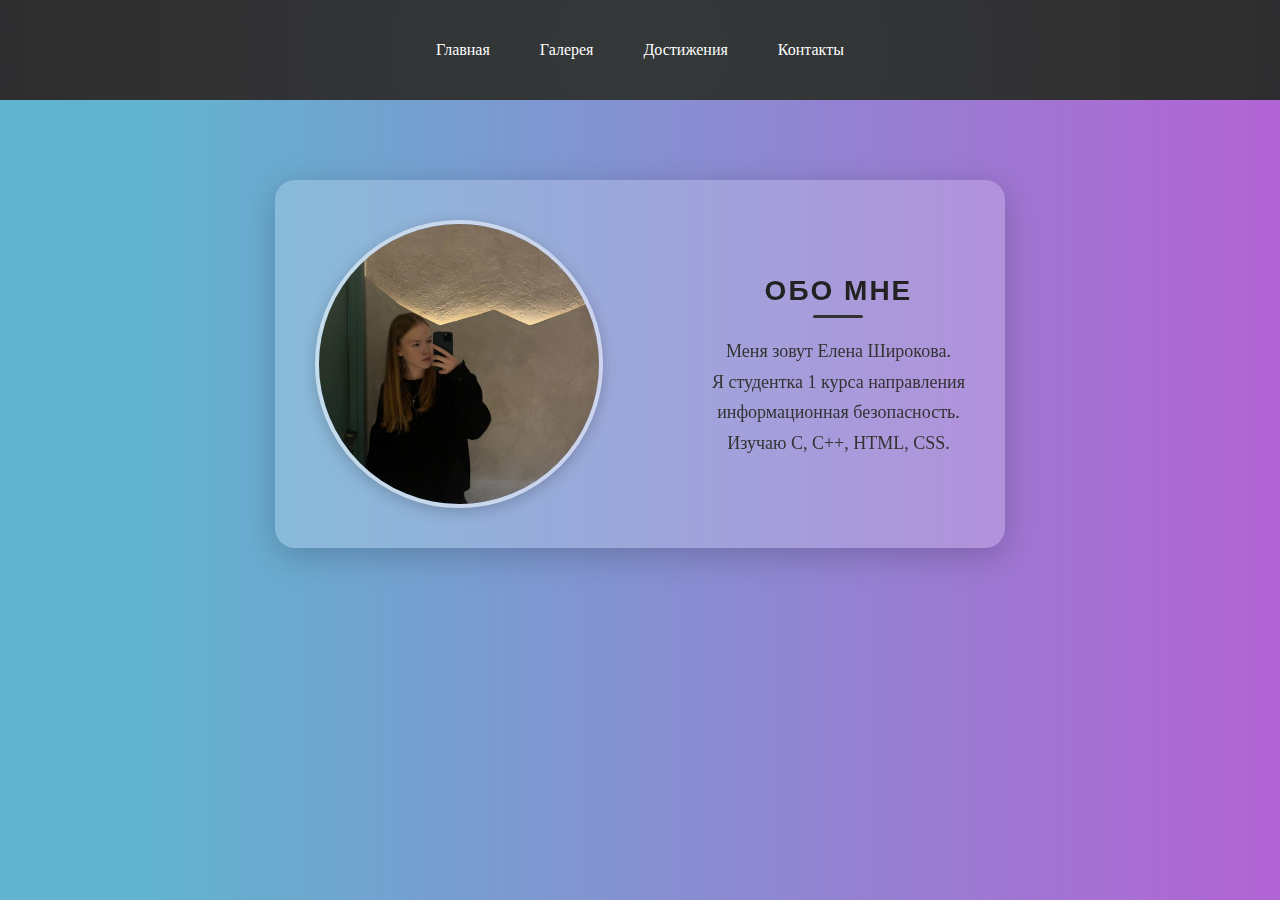
<file: index.html>
<!DOCTYPE html>
<html lang="ru">
<head>
    <meta charset="UTF-8">
    <meta name="viewport" content="width=device-width, initial-scale=1.0">
    <title>Shirokova Elena</title>
    <link rel="stylesheet" href="styles.css">
    <link rel="icon" type="image/png" href="icon-heart-9624283.png">
</head>
<body>
    <header>
        <nav>
            <ul>
                <li><a href="index.html">Главная</a></li>
                <li><a href="gallery.html">Галерея</a></li>
                <li><a href="achievements.html">Достижения</a></li>
                <li><a href="contact.html">Контакты</a></li>
            </ul>
        </nav>
    </header>
    <section class="home">
        <img src="photo/my_photo.jpeg" alt="Моё фото">
        <div class="text">
            <h2>Обо мне</h2>
            <p>Меня зовут Елена Широкова.<br>
                Я студентка 1 курса направления<br> информационная безопасность.<br> 
                Изучаю C, C++, HTML, CSS.
            </p>
        </div>
    </section>
</body>
</html>
</file>
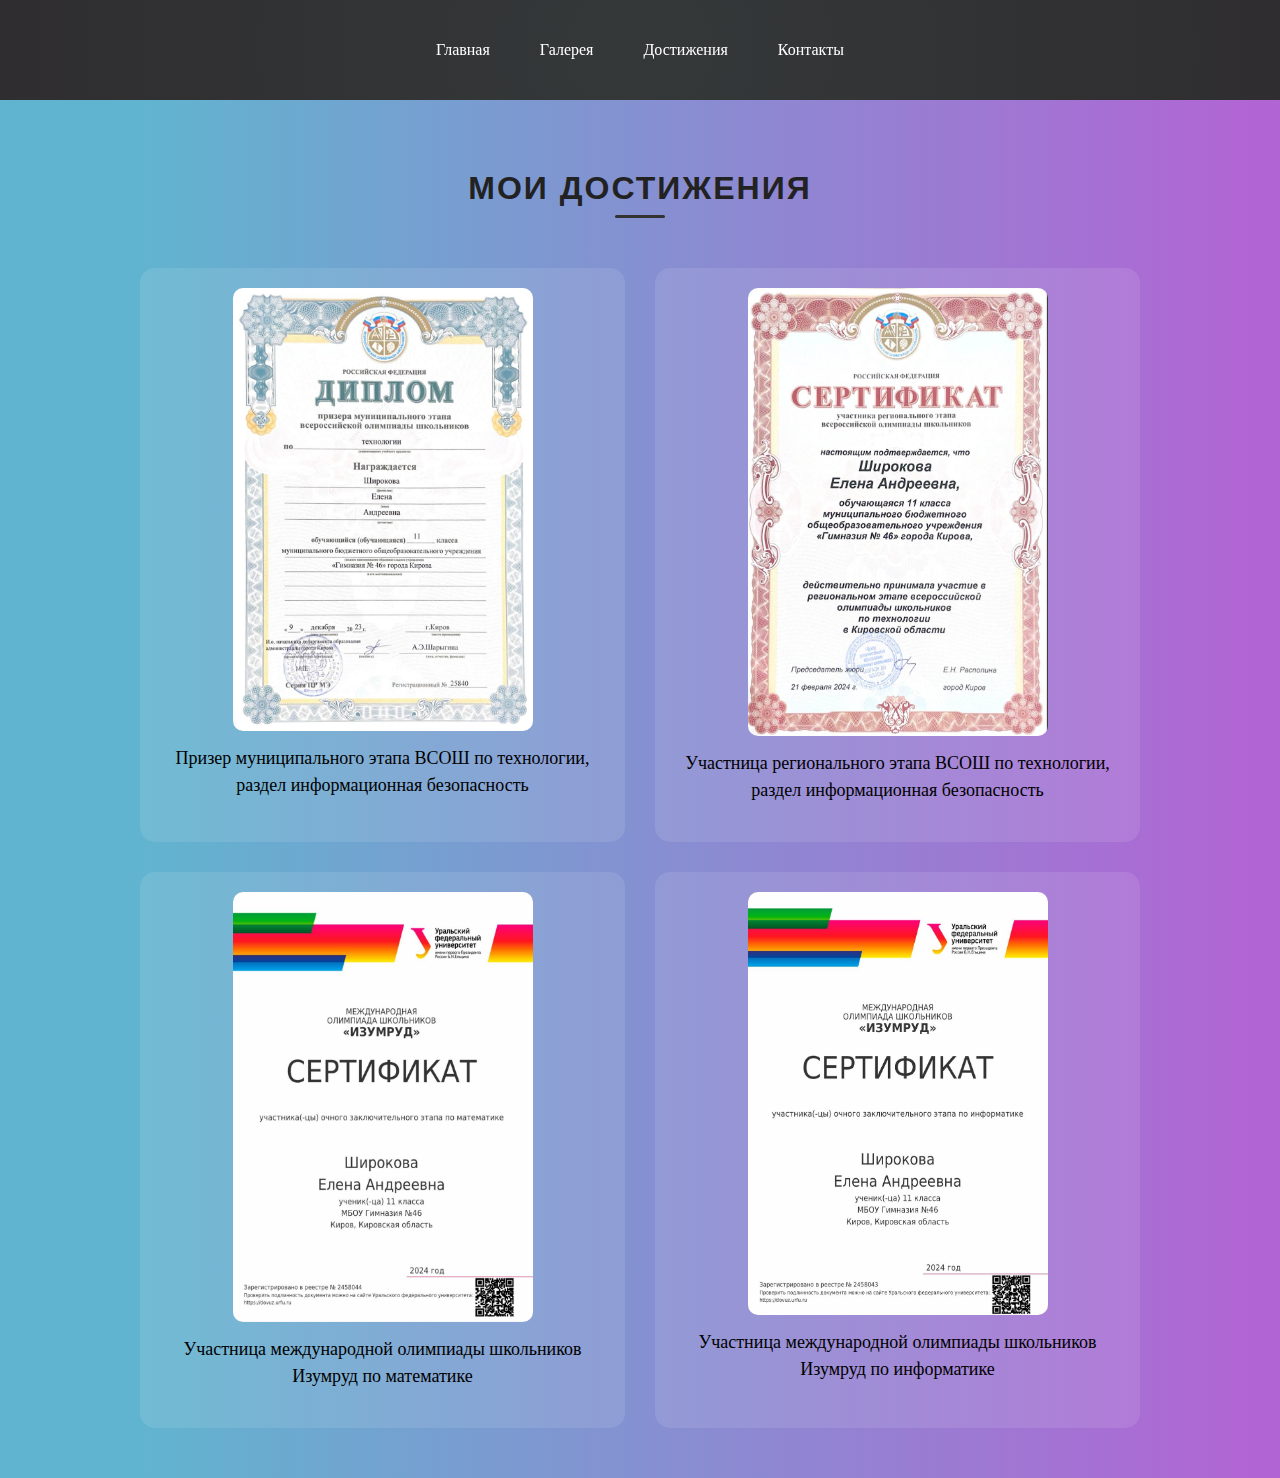
<file: achievements.html>
<!DOCTYPE html>
<html lang="ru">
<head>
    <meta charset="UTF-8">
    <meta name="viewport" content="width=device-width, initial-scale=1.0">
    <title>Достижения</title>
    <link rel="stylesheet" href="styles.css">
    <link rel="icon" type="image/png" href="icon-heart-9624283.png">
</head>
<body>
    <header>
        <nav>
            <ul>
                <li><a href="index.html">Главная</a></li>
                <li><a href="gallery.html">Галерея</a></li>
                <li><a href="achievements.html">Достижения</a></li>
                <li><a href="contact.html">Контакты</a></li>
            </ul>
        </nav>
    </header>
    <section class="achievements">
        <h2>Мои достижения</h2>
        <article>
            <h2 class="visually-hidden">Достижение 1</h2>
            <img src="photo/achievements1.jpeg" alt="Достижение 1">
            <p>Призер муниципального этапа ВСОШ по технологии, раздел информационная безопасность</p>
        </article>
        <article>
            <h2 class="visually-hidden">Достижение 2</h2>
            <img src="photo/achievements2.jpeg" alt="Достижение 2">
            <p>Участница регионального этапа ВСОШ по технологии, раздел информационная безопасность</p>
        </article>
        <article>
            <h2 class="visually-hidden">Достижение 3</h2>
            <img src="photo/achievements3.jpeg" alt="Достижение 3">
            <p>Участница международной олимпиады школьников Изумруд по математике</p>
        </article>
        <article>
            <h2 class="visually-hidden">Достижение 4</h2>
            <img src="photo/achievements4.jpeg" alt="Достижение 4">
            <p>Участница международной олимпиады школьников Изумруд по информатике</p>
        </article>
    </section>
</body>
</html>
</file>
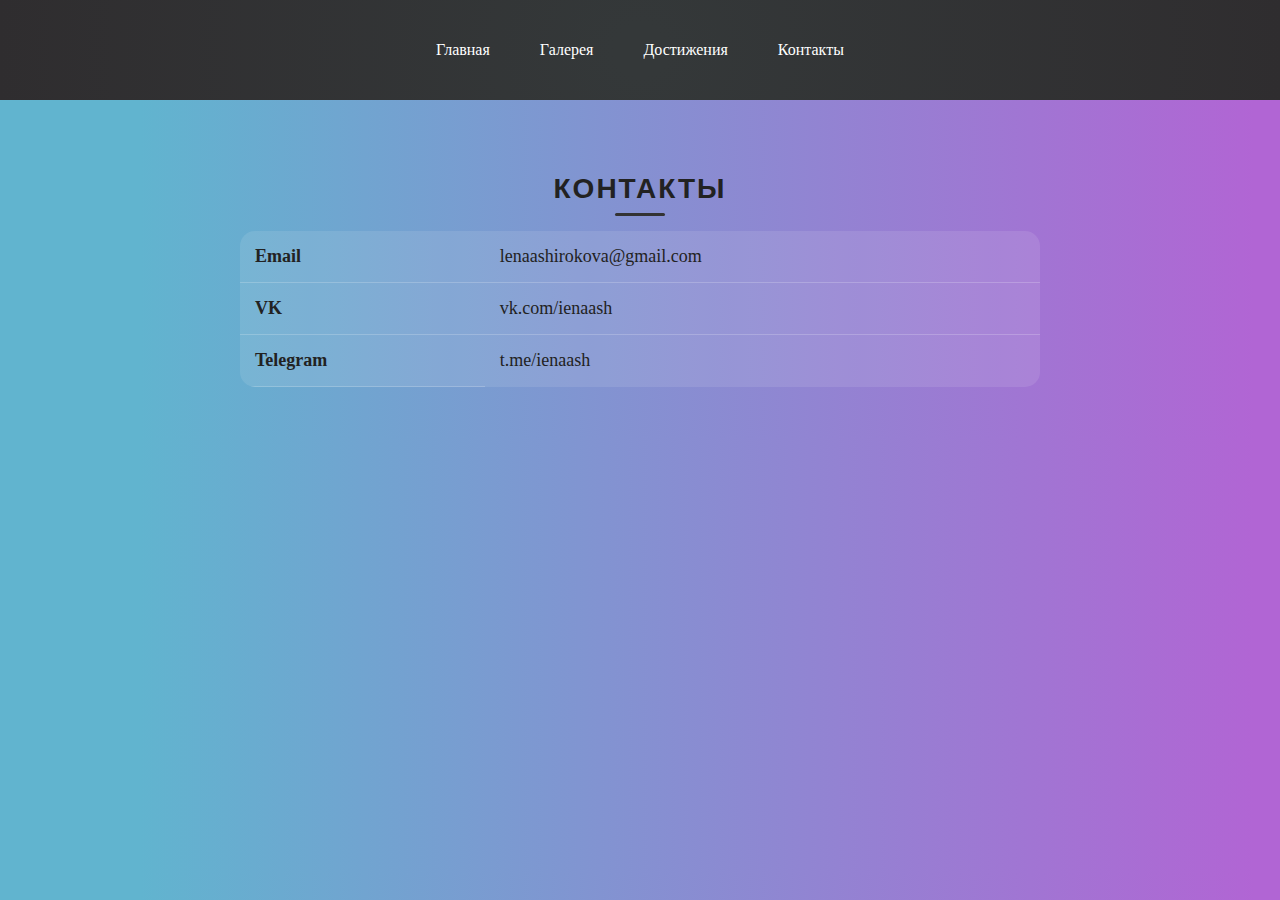
<file: contact.html>
<!DOCTYPE html>
<html lang="ru">
<head>
    <meta charset="UTF-8">
    <meta name="viewport" content="width=device-width, initial-scale=1.0">
    <title>Контакты</title>
    <link rel="stylesheet" href="styles.css">
    <link rel="icon" type="image/png" href="icon-heart-9624283.png">
</head>
<body>
    <header>
        <nav>
            <ul>
                <li><a href="index.html">Главная</a></li>
                <li><a href="gallery.html">Галерея</a></li>
                <li><a href="achievements.html">Достижения</a></li>
                <li><a href="contact.html">Контакты</a></li>
            </ul>
        </nav>
    </header>
    <section class="contacts">
        <h2>Контакты</h2>
        <table>
            <tr>
                <th>Email</th>
                <td><a href="lenaashirokova@gmail.com">lenaashirokova@gmail.com</a></td>
            </tr>
            <tr>
                <th>VK</th>
                <td><a href="https://vk.com/ienaash">vk.com/ienaash</a></td>
            </tr>
            <tr>
                <th>Telegram</th>
                <td><a href="https://t.me/ienaash">t.me/ienaash</a></td>
            </tr>
        </table>
    </section>
</body>
</html>
</file>
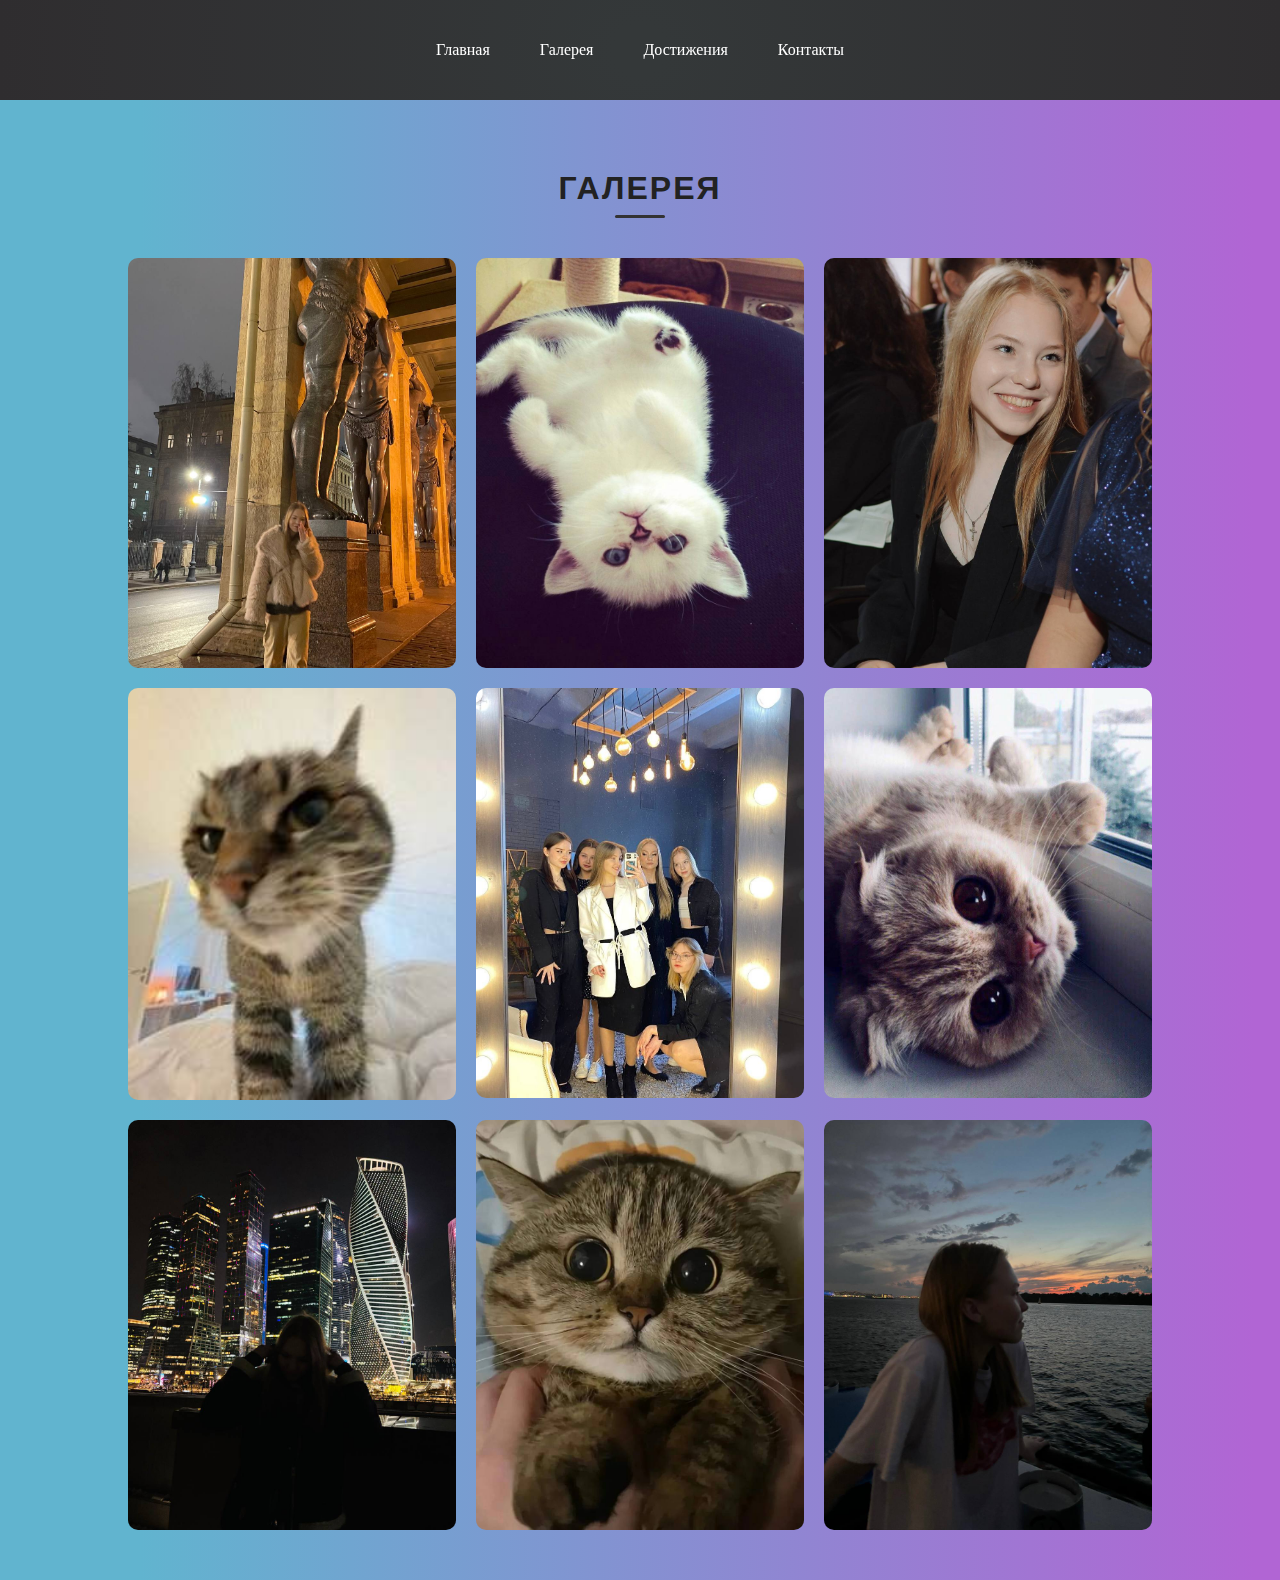
<file: gallery.html>
<!DOCTYPE html>
<html lang="ru">
<head>
    <meta charset="UTF-8">
    <meta name="viewport" content="width=device-width, initial-scale=1.0">
    <title>Галерея</title>
    <link rel="stylesheet" href="styles.css">
    <link rel="icon" type="image/png" href="icon-heart-9624283.png">
</head>
<body>
    <header>
        <nav>
            <ul>
                <li><a href="index.html">Главная</a></li>
                <li><a href="gallery.html">Галерея</a></li>
                <li><a href="achievements.html">Достижения</a></li>
                <li><a href="contact.html">Контакты</a></li>
            </ul>
        </nav>
    </header>
    <section class="gallery">
        <h2>Галерея</h2>
        <img src="photo/photo_2025-03-20_21.06.16.jpeg" alt="Фото 1">
        <img src="photo/photo_2025-03-20_21.06.08.jpeg" alt="Фото 2">
        <img src="photo/photo_2025-03-20_21.06.17.jpeg" alt="Фото 3">
        <img src="photo/photo_2025-03-20_21.06.10.jpeg" alt="Фото 4">
        <img src="photo/photo_2025-03-20_21.06.19.jpeg" alt="Фото 5">
        <img src="photo/photo_2025-03-20_21.06.12.jpeg" alt="Фото 6">
        <img src="photo/photo_2025-03-20_21.12.51.jpeg" alt="Фото 7">
        <img src="photo/photo_2025-03-20_21.06.13.jpeg" alt="Фото 8">
        <img src="photo/photo_2025-03-20_21.12.55.jpeg" alt="Фото 9">
    </section>
</body>
</html>
</file>
<file: styles.css>
body {
    margin: 0;
    font-family: 'Poppins', sans-serif;
    background: rgb(97,180,207);
    background: linear-gradient(90deg, rgba(97,180,207,1) 11%, rgba(177,101,212,1) 98%);
    text-align: center;
    
}

.container {
    width: 80%;
    max-width: 1200px;
    margin: auto;
    padding: 20px;
}

/* Верхняя панель */
header {
    background: rgb(52,56,57);
    background: radial-gradient(circle, rgba(52,56,57,1) 4%, rgba(47,45,47,1) 100%);
    padding: 15px 0;
    position: sticky;
    top: 0;
    z-index: 1000;
    width: 100%;
}

/* Меню */
nav ul {
    list-style: none;
    padding: 0;
    display: flex;
    justify-content: center;
    flex-wrap: wrap; 
}

nav ul li {
    margin: 10px 15px;
}

nav ul li a {
    color: white;
    text-decoration: none;
    padding: 10px;
    transition: 0.3s;
    font-family: 'Impact';
    font-weight: 200;
}

nav ul li a:hover {
    color: #E6399B;
}

@media (max-width: 768px) {
    .container {
        width: 90%;
    }

    nav ul {
        flex-direction: column;
        align-items: center;
    }

    nav ul li {
        margin: 5px 0;
    }
}

@media (max-width: 480px) {
    body {
        font-size: 14px;
    }

    nav ul li a {
        font-size: 16px;
        padding: 8px;
    }
}

h2 {
    font-size: 28px;
    color: #222;
    margin-bottom: 15px;
    text-transform: uppercase;
    letter-spacing: 2px;
    font-weight: bold;
    text-align: center;
    position: relative;
    font-family: 'Impact', sans-serif;
}

h2::after {
    content: "";
    display: block;
    width: 50px; 
    height: 3px; 
    background: #333; 
    margin: 8px auto 0;
    border-radius: 2px;
}

/* Главная */
.home {
    display: flex;
    align-items: center;
    justify-content: space-between;
    flex-wrap: wrap;
    max-width: 650px; 
    margin: 80px auto;
    padding: 40px;
    background: rgba(255, 255, 255, 0.2); 
    border-radius: 20px;
    backdrop-filter: blur(10px); 
    box-shadow: 0 8px 32px rgba(0, 0, 0, 0.2);
}

.home img {
    width: 280px;
    height: 280px;
    object-fit: cover;
    border-radius: 50%;
    border: 4px solid rgba(255, 255, 255, 0.5);
    box-shadow: 0 4px 15px rgba(0, 0, 0, 0.2);
    transition: transform 0.3s ease-in-out;
    margin-right: 5px; 
}

.home img:hover {
    transform: scale(1.05);
}

.home .text {
    max-width: 340px; 
    text-align: center;
    margin-left: 5px; 
}

.home p {
    font-size: 18px;
    color: #333;
    line-height: 1.7;
    font-weight: 500;
    text-align: center;
    font-family: 'Comic Sans MS';
}

@media (max-width: 768px) {
    .home {
        flex-direction: column;
        text-align: center;
        padding: 30px;
        max-width: 90%;
    }

    .home img {
        width: 220px;
        height: 220px;
        margin-bottom: 20px;
        margin-right: 0;
    }

    .home .text {
        margin-left: 0;
        max-width: 100%;
    }
}

@media (max-width: 480px) {
    .home h2 {
        font-size: 24px;
    }

    .home p {
        font-size: 16px;
    }
}


/* Галерея */
.gallery {
    display: grid;
    grid-template-columns: repeat(3, 1fr); 
    gap: 20px;
    padding: 50px 10%;
    justify-content: center;
    max-width: 1200px;
    margin: auto;
}
.gallery h2 {
    font-size: 2em;
    margin: 20px 0;
    color: #222;
    text-align: center;
    grid-column: span 3;
}

.gallery img {
    width: 100%;
    height: auto;
    border-radius: 10px; 
    transition: transform 0.3s ease-in-out, box-shadow 0.3s ease-in-out;
}

.gallery img:hover {
    transform: scale(1.05); 
    box-shadow: 0 4px 10px rgba(0, 0, 0, 0.2);
}


@media (max-width: 900px) {
    .gallery {
        grid-template-columns: repeat(2, 1fr); 
    }
}

@media (max-width: 600px) {
    .gallery {
        grid-template-columns: repeat(1, 1fr); 
    }
}

.visually-hidden {
    position: absolute;
    width: 1px;
    height: 1px;
    padding: 0;
    margin: -1px;
    overflow: hidden;
    clip: rect(0, 0, 0, 0);
    border: 0;
}

/* Мои достижения */
.achievements {
    display: grid;
    grid-template-columns: repeat(2, 1fr); 
    gap: 30px;
    padding: 50px 10%;
    max-width: 1000px;
    margin: auto;
    justify-content: center;
}

.achievements h2 {
    font-size: 2em;
    margin: 20px 0;
    color: #222;
    text-align: center;
    grid-column: span 2;
}

.achievements article {
    background: rgba(255, 255, 255, 0.1);
    padding: 20px;
    border-radius: 15px;
    text-align: center;
    transition: transform 0.3s ease-in-out, box-shadow 0.3s ease-in-out;
}

.achievements article:hover {
    transform: scale(1.05); 
    box-shadow: 0 4px 10px rgba(0, 0, 0, 0.2);
}

.achievements img {
    width: 100%;
    max-width: 300px;
    height: auto;
    border-radius: 10px;
}


.achievements p {
    font-size: 18px;
    margin-top: 10px;
    line-height: 1.5;
    font-family: 'Comic Sans MS';
}

@media (max-width: 600px) {
    .achievements {
        grid-template-columns: repeat(1, 1fr);
    }
}

/* Контейнер контактов */
.contacts {
    text-align: center;
    padding: 50px 10%;
    max-width: 800px;
    margin: auto;
}

.contacts table {
    width: 100%;
    border-collapse: collapse;
    background: rgba(255, 255, 255, 0.1);
    border-radius: 15px;
    overflow: hidden;
}

.contacts th, .contacts td {
    padding: 15px;
    text-align: left;
    border-bottom: 1px solid rgba(255, 255, 255, 0.2);
}

.contacts th {
    font-weight: bold;
    font-size: 18px;
    color: #222;
    font-family: 'Impact';
}

.contacts td a {
    text-decoration: none;
    font-size: 18px;
    color: #222;
    transition: 0.3s;
    font-family: 'Comic Sans MS';
}

.contacts td a:hover {
    color: #FFA500;
}

.contacts tr:last-child td {
    border-bottom: none;
}

@media (max-width: 600px) {
    .contacts table {
        font-size: 16px;
    }
    .contacts th, .contacts td {
        padding: 12px;
    }
}
</file>
